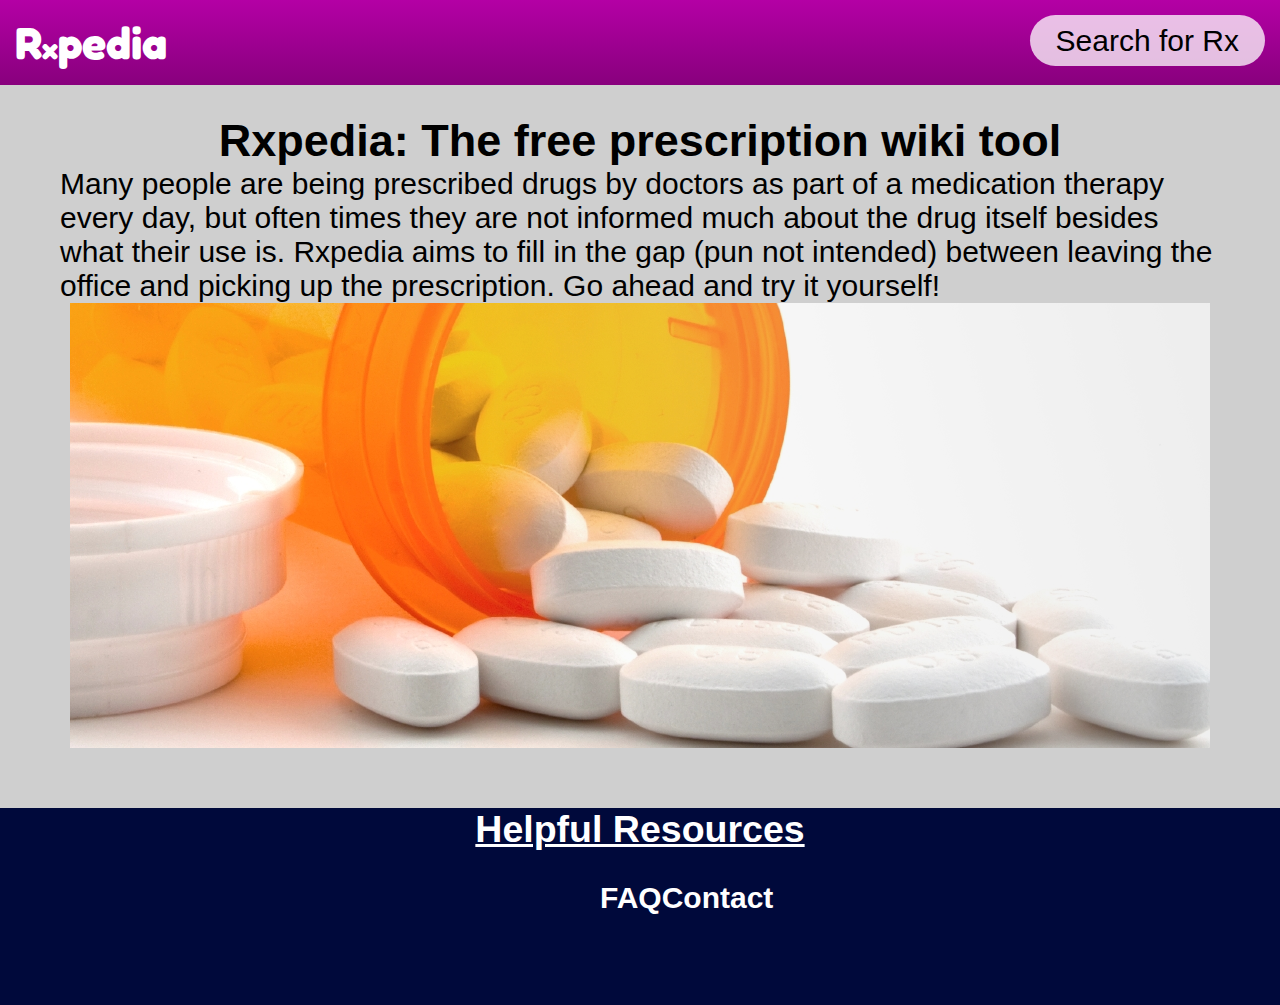
<file: RxpediaSite/pages/index.html>
﻿<!DOCTYPE html>
<html lang="en">
    <head>
        <meta charset="UTF-8">
        <meta http-equiv="X-UA-Compatible" content="IE=edge">
        <meta name="viewport" content="width=device-width, initial-scale=1.0">
        <link rel="stylesheet" href="../css/main.css">
        <title>Rxpedia - Home</title>
    </head>

    <body>
        <div class="navbar">
            <div class="container">
                <a class="logo" href="index.html"> R<span>x</span>pedia</a>
                <form class="search" action="drug.html">
                    <input type="submit" value="Search for Rx">
                </form>
            </div>
        </div>
        
        <section class="hero">
                <h1 class="title">Rxpedia: The free prescription wiki tool</h1>
                <p>
                    Many people are being prescribed drugs by doctors as part of a medication therapy every day, but often times they are not
                    informed much about the drug itself besides what their use is. Rxpedia aims to fill in the gap (pun not intended) between leaving
                    the office and picking up the prescription. Go ahead and try it yourself!
                </p>
                <img class="center" src="..\images\vial.png" alt="An orange pill vial">
        </section>

        <section class="bottom">
            <h1>Helpful Resources</h1>
            <p>
                <ul class="bottomMenu">
                    <li><a href="faq.html">FAQ</a></li>
                    <li><a href="contact.html">Contact</a></li>
                </ul>
            </p>
        </section>

    </body>
</html>
</file>
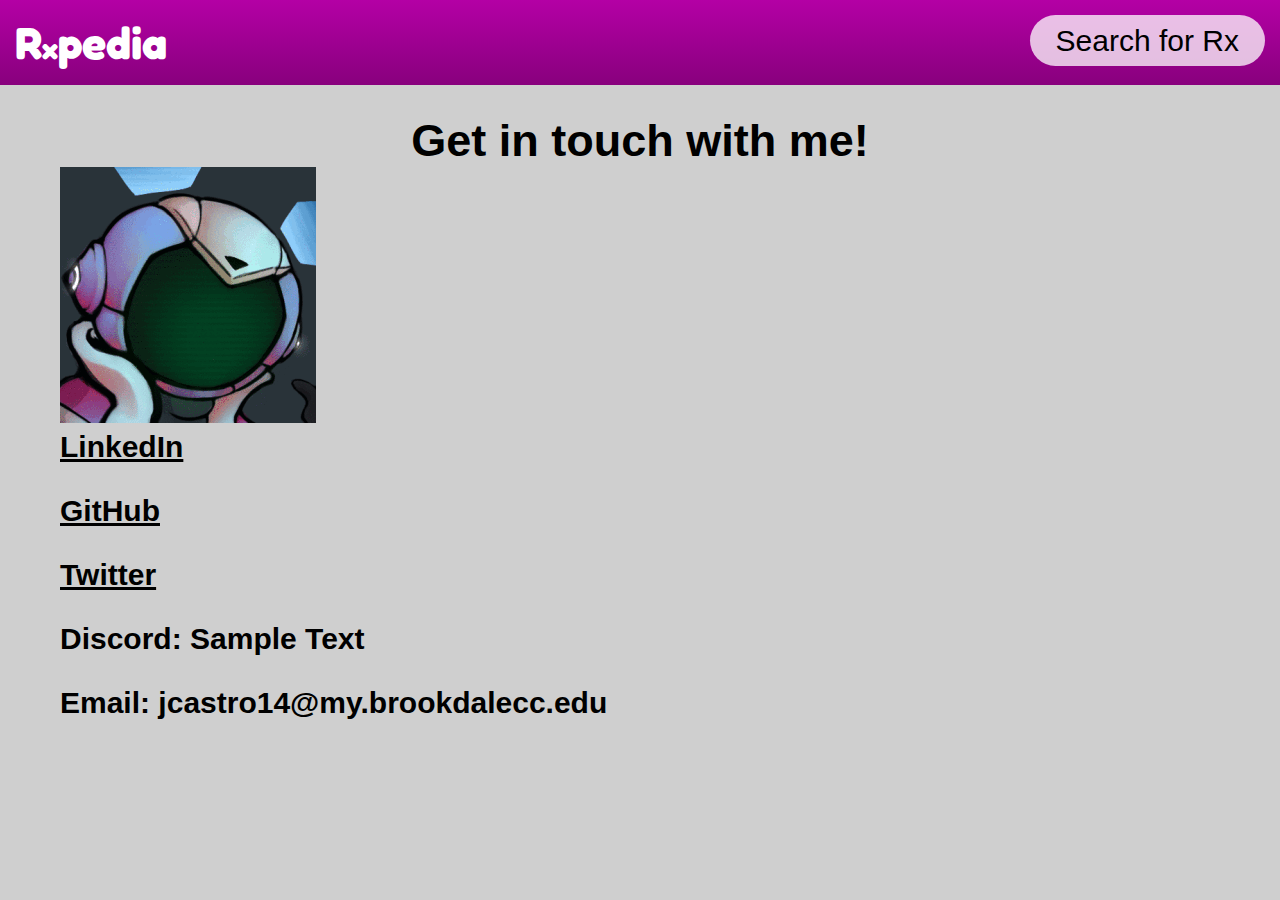
<file: RxpediaSite/pages/contact.html>
<!DOCTYPE html>
<html lang="en">
    <head>
        <meta charset="UTF-8">
        <meta http-equiv="X-UA-Compatible" content="IE=edge">
        <meta name="viewport" content="width=device-width, initial-scale=1.0">
        <link rel="stylesheet" href="../css/main.css">
        <title>Rxpedia - Contact</title>
    </head>

    <body>
        <div class="navbar">
            <div class="container">
                <a class="logo" href="index.html"> R<span>x</span>pedia</a>
                <form class="search" action="drug.html">
                    <input type="submit" value="Search for Rx">
                </form>
            </div>
        </div>
        
        <section class="hero">
                <h1 class="title">Get in touch with me!</h1>
                <img class="pfp" src="..\images\pfp.gif" alt="Current pfp">
                <p>
                    <ul class="contactlist">
                        <li><a href="#" target="_blank">LinkedIn</a></li>
                        <li><a href="https://github.com/Wammyve" target="_blank">GitHub</a></li>
                        <li><a href="http://www.twitter.com/wammyve" target="_blank">Twitter</a></li>
                        <li>Discord: Sample Text</li>
                        <li>Email: jcastro14@my.brookdalecc.edu</li>
                    </ul>
                </p>
        </section>

    </body>
</html>
</file>
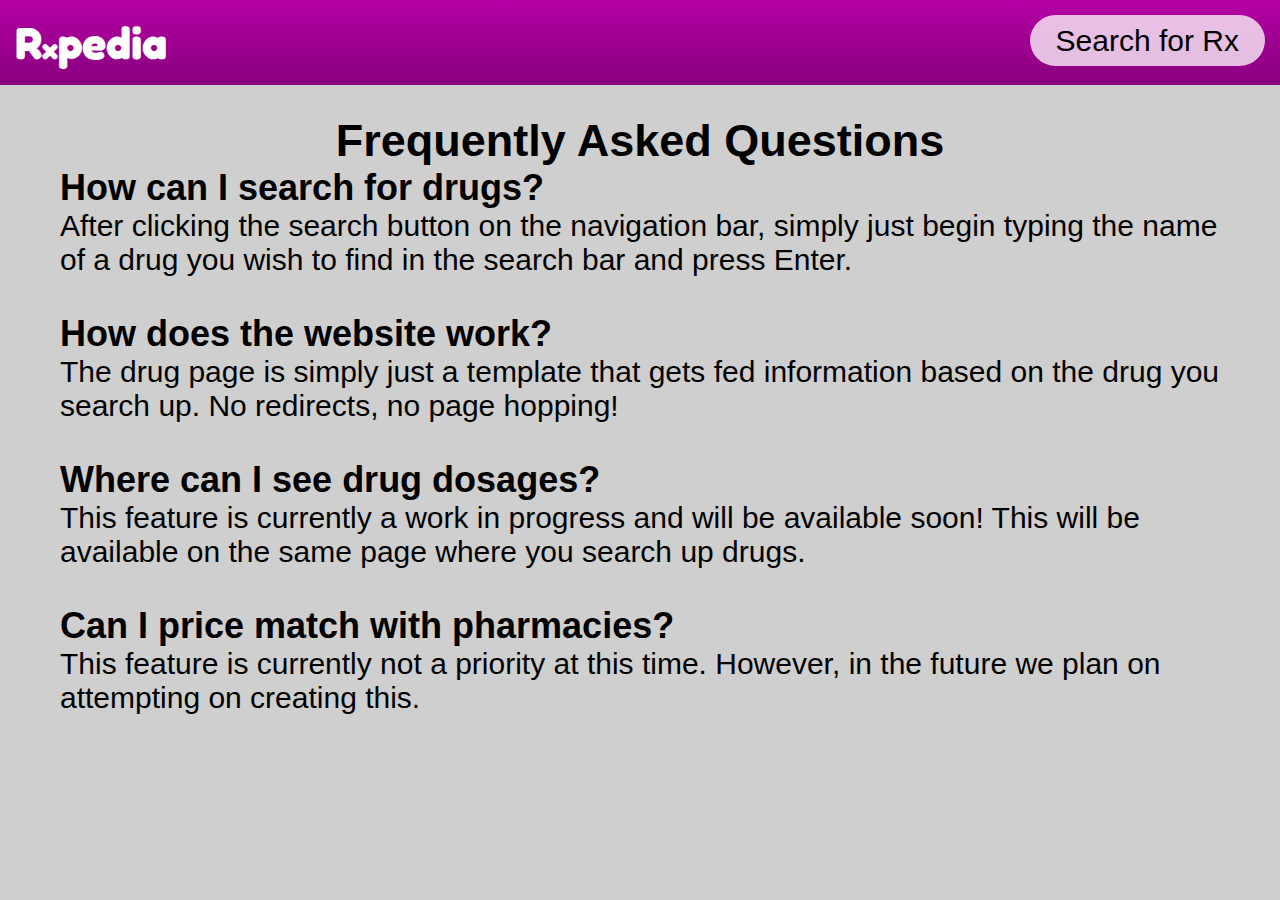
<file: RxpediaSite/pages/faq.html>
<!DOCTYPE html>
<html lang="en">
    <head>
        <meta charset="UTF-8">
        <meta http-equiv="X-UA-Compatible" content="IE=edge">
        <meta name="viewport" content="width=device-width, initial-scale=1.0">
        <link rel="stylesheet" href="../css/main.css">
        <title>Rxpedia - FAQ</title>
    </head>

    <body>
        <div class="navbar">
            <div class="container">
                <a class="logo" href="index.html"> R<span>x</span>pedia</a>
                <form class="search" action="drug.html">
                    <input type="submit" value="Search for Rx">
                </form>
            </div>
        </div>
        
        <section class="hero">
                <h1 class="title">Frequently Asked Questions</h1>
                <p>
                    <ul class="faqlist">
                        <li>How can I search for drugs?
                            <p>After clicking the search button on the navigation bar, simply just begin typing
                                the name of a drug you wish to find in the search bar and press Enter.
                            </p>
                        </li>
                        <li>How does the website work?
                            <p>The drug page is simply just a template that gets fed information based on the drug
                                you search up. No redirects, no page hopping!
                            </p>
                        </li>
                        <li>Where can I see drug dosages?
                            <p>This feature is currently a work in progress and will be available soon! This
                                will be available on the same page where you search up drugs.
                            </p>
                        </li>
                        <li>Can I price match with pharmacies?
                            <p>This feature is currently not a priority at this time. However, in the future
                                we plan on attempting on creating this.
                            </p>
                        </li>
                    </ul>
                </p>
        </section>

    </body>
</html>
</file>
<file: RxpediaSite/css/main.css>
@import url("https://fonts.googleapis.com/css2?family=Fredoka+One&display=swap");
:root {
  --primary-gradient: linear-gradient(#b400a5, #88007d);
  --primary-text-color: rgb(0, 0, 0);
}

* {
  margin: 0;
  font-family: Arial;
  font-size: 30px;
}

var {
  font-style: normal;
}

body {
  background: #cfcfcf;
}

.navbar {
  background-color: #b400a5;
  /* For browsers that do not support gradients */
  background-image: var(--primary-gradient);
  padding: 1em;
  font-size: 15px;
}

.navbar .logo {
  text-decoration: none;
  font-weight: bold;
  color: white;
  font-family: 'Fredoka One';
  font-size: 1.5em;
}

.navbar span {
  color: white;
  font-family: 'Fredoka One';
  font-size: 0.66em;
}

.navbar .search {
  float: right;
  border: none;
  background: rgba(255, 255, 255, 0.75);
  border-radius: 30px;
  padding: 0.25em 20px;
}

.navbar .search input {
  background: transparent;
  -webkit-box-flex: 1;
      -ms-flex: 1;
          flex: 1;
  border: 0;
  outline: none;
  cursor: pointer;
}

.navbar .searchbar {
  float: right;
  border: none;
  background: rgba(255, 255, 255, 0.75);
  border-radius: 30px;
  padding: 0.25em 20px;
}

.hero {
  padding: 1em 2em;
}

.hero .title {
  text-align: center;
  font-size: 1.5em;
}

.hero #drug {
  font-size: 1.2em;
}

.hero .center {
  display: block;
  margin-left: auto;
  margin-right: auto;
}

.hero #drugImage {
  max-height: 10em;
}

.hero .druglink {
  color: var(--primary-text-color);
}

.hero .faqlist {
  list-style-type: none;
  padding: 0;
  margin: 0;
}

.hero .faqlist li {
  font-weight: bold;
  font-size: 1.2em;
  margin: 0px 0px 1em 0px;
}

.hero .faqlist li p {
  font-size: auto;
  font-weight: normal;
}

.hero .contactlist {
  list-style-type: none;
  padding: 0;
  margin: 0;
  font-weight: bold;
}

.hero .contactlist li {
  margin: 0px 0px 1em 0px;
}

.hero .contactlist a {
  color: var(--primary-text-color);
}

.hero .searchlist {
  list-style-type: none;
  padding: 0;
  margin: 0;
  font-weight: bold;
}

.hero .searchlist li {
  margin: 0px 0px 1em 0px;
}

.hero .searchlist a {
  color: var(--primary-text-color);
}

.bottom {
  background: #00093b;
  color: white;
  margin-top: 1em;
  padding-bottom: 3em;
}

.bottom h1 {
  text-align: center;
  text-decoration: underline;
  font-size: 1.25em;
}

.bottom .bottomMenu {
  display: -webkit-box;
  display: -ms-flexbox;
  display: flex;
  -webkit-box-pack: justify;
      -ms-flex-pack: justify;
          justify-content: space-between;
  list-style-type: none;
  font-weight: bold;
  padding: 0em 20em;
  margin-top: 1em;
}

.bottom .bottomMenu a {
  text-decoration: none;
  color: white;
}
/*# sourceMappingURL=main.css.map */
</file>
